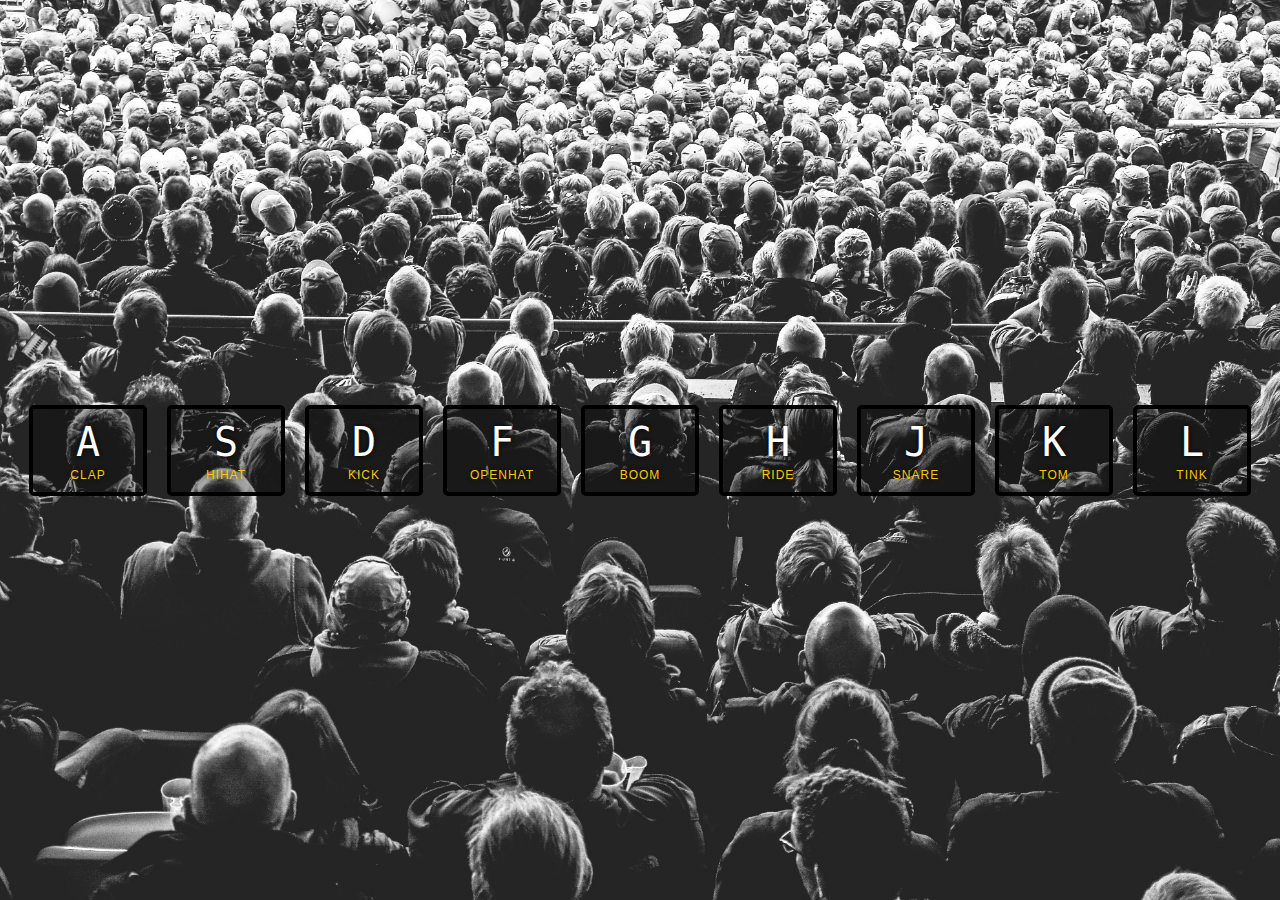
<file: 01 - JavaScript Drum Kit/index.html>
<!DOCTYPE html>
<html lang="en">
  <head>
    <meta charset="UTF-8" />
    <meta name="viewport" content="width=device-width, initial-scale=1.0" />
    <title>Document</title>
    <link rel="stylesheet" href="style.css" />
  </head>
  <body>
    <div class="keys">
      <div data-key="65" class="key">
        <kbd>A</kbd>
        <span class="sound">clap</span>
      </div>
      <div data-key="83" class="key">
        <kbd>S</kbd>
        <span class="sound">hihat</span>
      </div>
      <div data-key="68" class="key" v>
        <kbd>D</kbd>
        <span class="sound">kick</span>
      </div>
      <div data-key="70" class="key">
        <kbd>F</kbd>
        <span class="sound">openhat</span>
      </div>
      <div data-key="71" class="key">
        <kbd>G</kbd>
        <span class="sound">boom</span>
      </div>
      <div data-key="72" class="key">
        <kbd>H</kbd>
        <span class="sound">ride</span>
      </div>
      <div data-key="74" class="key">
        <kbd>J</kbd>
        <span class="sound">snare</span>
      </div>
      <div data-key="75" class="key">
        <kbd>K</kbd>
        <span class="sound">tom</span>
      </div>
      <div data-key="76" class="key">
        <kbd>L</kbd>
        <span class="sound">tink</span>
      </div>
    </div>
  </body>
  <audio data-key="65" src="sounds/clap.wav"></audio>
  <audio data-key="83" src="sounds/hihat.wav"></audio>
  <audio data-key="68" src="sounds/kick.wav"></audio>
  <audio data-key="70" src="sounds/openhat.wav"></audio>
  <audio data-key="71" src="sounds/boom.wav"></audio>
  <audio data-key="72" src="sounds/ride.wav"></audio>
  <audio data-key="74" src="sounds/snare.wav"></audio>
  <audio data-key="75" src="sounds/tom.wav"></audio>
  <audio data-key="76" src="sounds/tink.wav"></audio>
  <script>
    function playSound(e) {
      const audio = document.querySelector(`audio[data-key = "${e.keyCode}"]`);
      const key = document.querySelector(`.key[data-key = "${e.keyCode}"]`);
      audio.currentTime = 0;
      if (!audio) return;
      audio.play();
      key.classList.add("playing");
      // setTimeout(() => {
      //   key.classList.remove("playing");
      // }, 400);
    }

    window.addEventListener("keydown", playSound);

    function removeTransition(e) {
      if (e.propertyName !== "transform") return;

      this.classList.remove("playing");
    }

    const keys = document.querySelectorAll(".key");

    keys.forEach((key) =>
      key.addEventListener("transitionend", removeTransition)
    );
  </script>
</html>
</file>
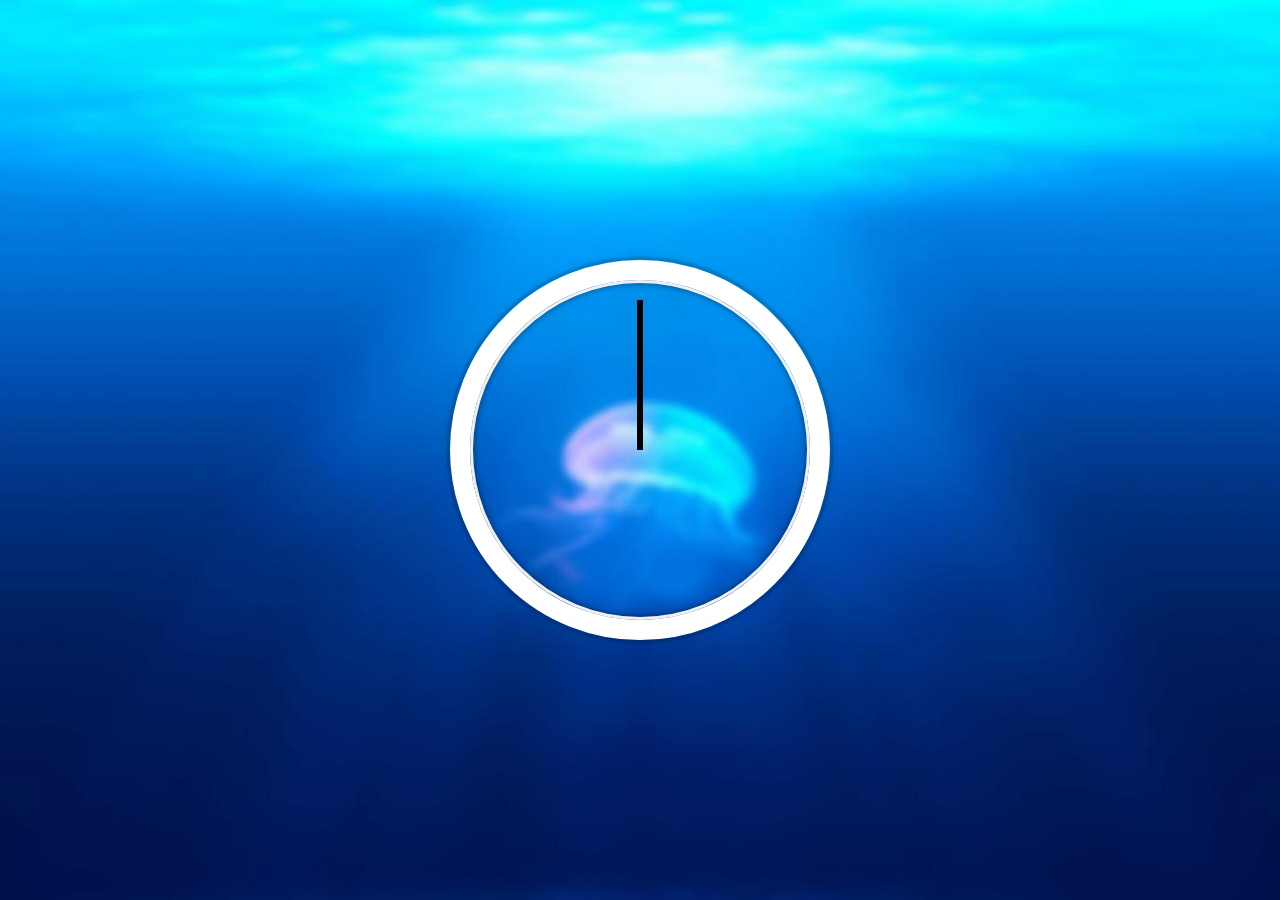
<file: 02 - CSS + JS Clock/index.html>
<!DOCTYPE html>
<html lang="en">
  <head>
    <meta charset="UTF-8" />
    <meta name="viewport" content="width=device-width, initial-scale=1.0" />
    <title>Clock</title>
    <style>
      html {
        background: #018ded url("clock-bg.jpg");
        background-size: cover;
        font-family: "helvetica neue";
        text-align: center;
        font-size: 10px;
      }

      body {
        margin: 0;
        font-size: 2rem;
        display: flex;
        flex: 1;
        min-height: 100vh;
        align-items: center;
      }

      .clock {
        width: 30rem;
        height: 30rem;
        border: 20px solid white;
        border-radius: 50%;
        margin: 50px auto;
        position: relative;
        padding: 2rem;
        box-shadow: 0 0 0 4px rgba(0, 0, 0, 0.1), inset 0 0 0 3px #efefef,
          inset 0 0 10px black, 0 0 10px rgba(0, 0, 0, 0.2);
      }

      .clock-face {
        position: relative;
        width: 100%;
        height: 100%;
        transform: translateY(
          -3px
        ); /* account for the height of the clock hands */
      }

      .hand {
        width: 50%;
        height: 6px;
        background: black;
        position: absolute;
        top: 50%;
        transform-origin: 100%;
        transform: rotate(90deg);
        transition: all 0.05s cubic-bezier(0.4, 2.3, 0.3, 1);
      }
    </style>
  </head>
  <body>
    <div class="clock">
      <div class="clock-face">
        <div class="hand hour-hand"></div>
        <div class="hand min-hand"></div>
        <div class="hand second-hand"></div>
      </div>
    </div>
  </body>

  <script></script>
</html>
</file>
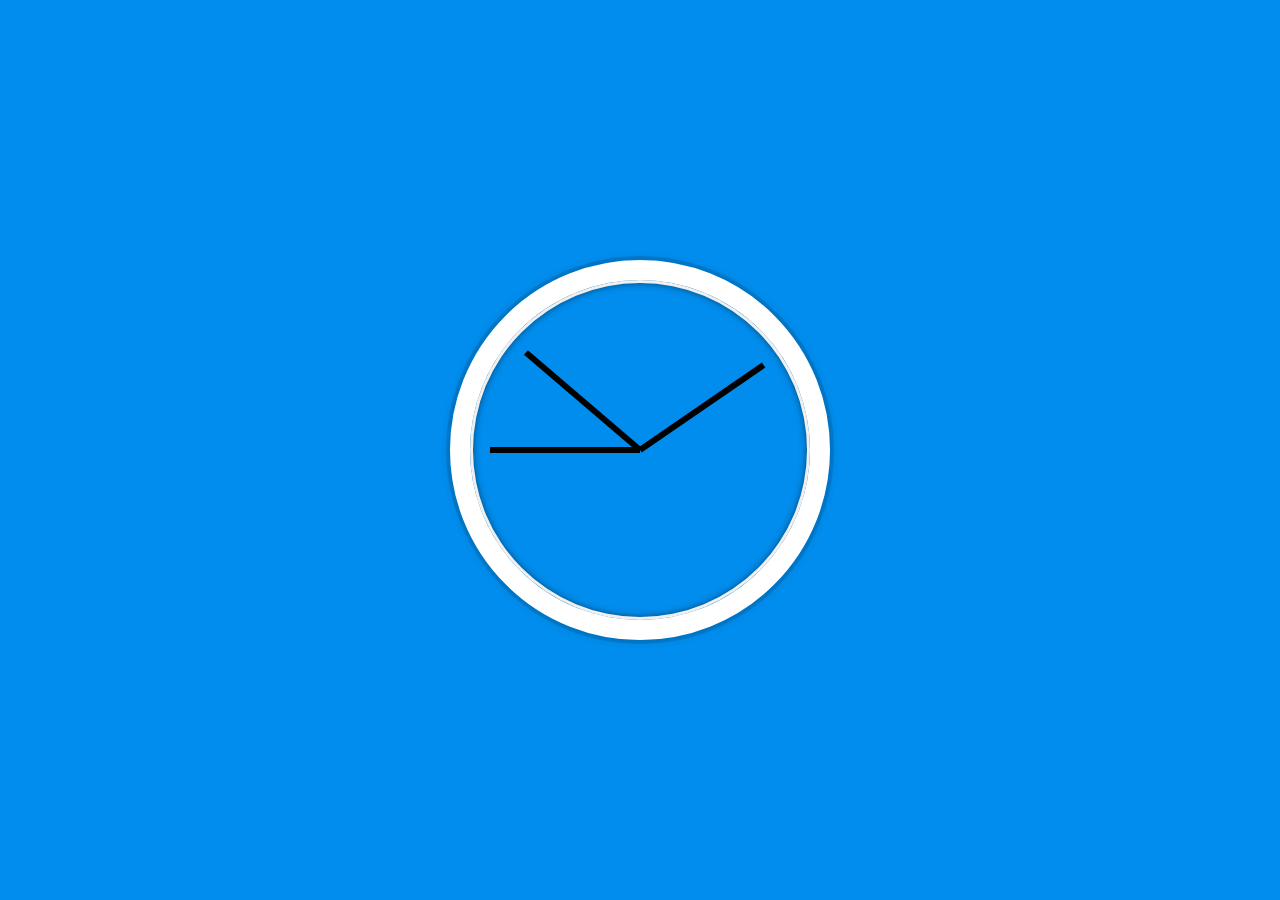
<file: 02 - JS and CSS Clock/index.html>
<!DOCTYPE html>
<html lang="en">
  <head>
    <meta charset="UTF-8" />
    <title>JS + CSS Clock</title>
    <link rel="icon" href="https://fav.farm/✅" />
  </head>
  <body>
    <div class="clock">
      <div class="clock-face">
        <div class="hand hour-hand"></div>
        <div class="hand min-hand"></div>
        <div class="hand second-hand"></div>
      </div>
    </div>

    <style>
      html {
        background: #018ded url(https://unsplash.it/1500/1000?image=881&blur=5);
        background-size: cover;
        font-family: "helvetica neue";
        text-align: center;
        font-size: 10px;
      }

      body {
        margin: 0;
        font-size: 2rem;
        display: flex;
        flex: 1;
        min-height: 100vh;
        align-items: center;
      }

      .clock {
        width: 30rem;
        height: 30rem;
        border: 20px solid white;
        border-radius: 50%;
        margin: 50px auto;
        position: relative;
        padding: 2rem;
        box-shadow: 0 0 0 4px rgba(0, 0, 0, 0.1), inset 0 0 0 3px #efefef,
          inset 0 0 10px black, 0 0 10px rgba(0, 0, 0, 0.2);
      }

      .clock-face {
        position: relative;
        width: 100%;
        height: 100%;
        transform: translateY(
          -3px
        ); /* account for the height of the clock hands */
      }

      .hand {
        width: 50%;
        height: 6px;
        background: black;
        position: absolute;
        top: 50%;
        transform-origin: 100%;
        transform: rotate(90deg);
        transition: all 0.05s;
        transition-timing-function: cubic-bezier(0.1, 2.7, 0.58, 1);
      }
    </style>

    <script>
      const secondHand = document.querySelector(".second-hand");
      const minsHand = document.querySelector(".min-hand");
      const hourHand = document.querySelector(".hour-hand");

      function setDate() {
        const now = new Date();

        const seconds = now.getSeconds();
        const secondsDegrees = (seconds / 60) * 360 + 90;
        secondHand.style.transform = `rotate(${secondsDegrees}deg)`;

        const mins = now.getMinutes();
        const minsDegrees = (mins / 60) * 360 + (seconds / 60) * 6 + 90;
        minsHand.style.transform = `rotate(${minsDegrees}deg)`;

        const hour = now.getHours();
        const hourDegrees = (hour / 12) * 360 + (mins / 60) * 30 + 90;
        hourHand.style.transform = `rotate(${hourDegrees}deg)`;
      }

      setInterval(setDate, 1000);

      setDate();
    </script>
  </body>
</html>
</file>
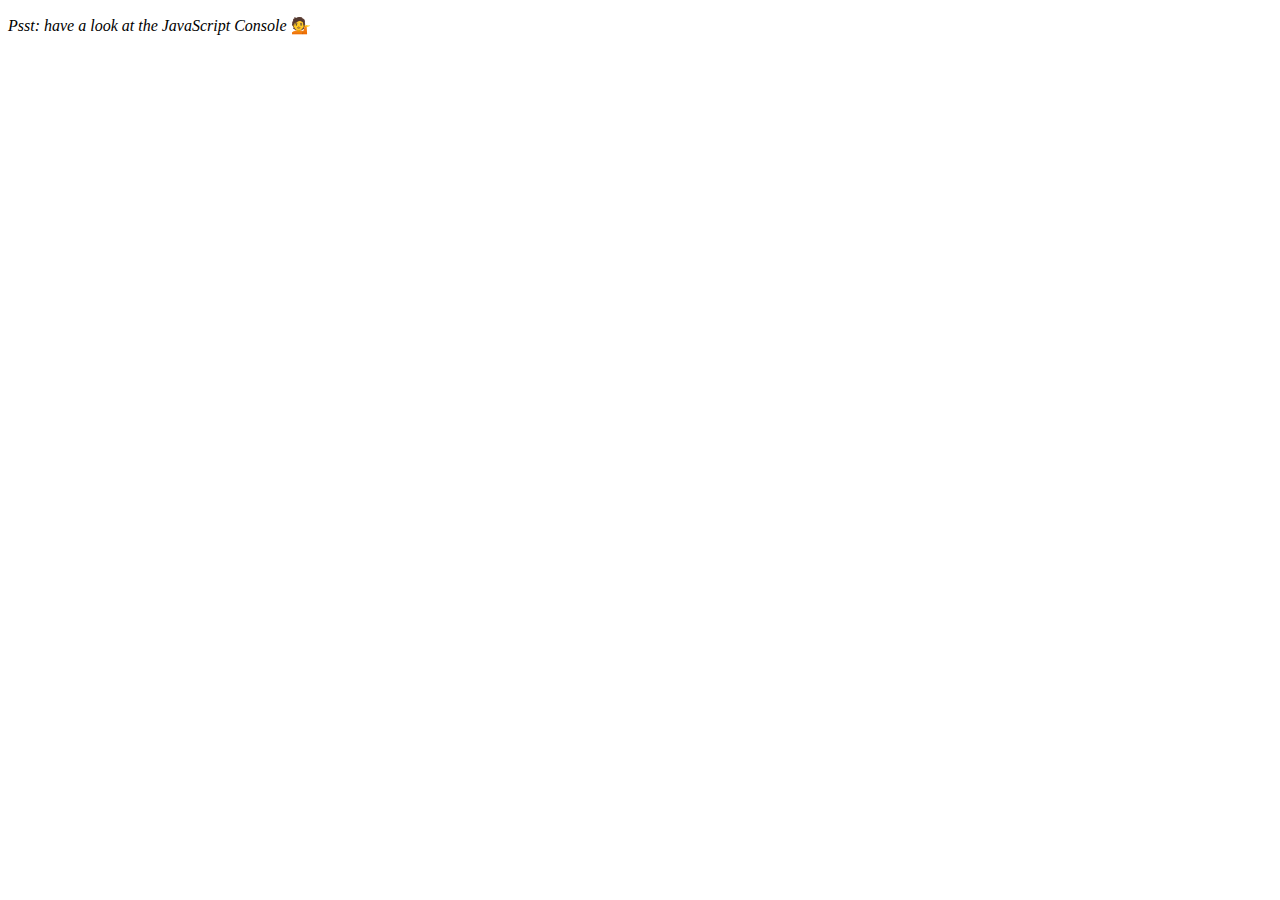
<file: 04 - Array Cardio Day 1/index.html>
<!DOCTYPE html>
<html lang="en">
  <head>
    <meta charset="UTF-8" />
    <title>Array Cardio 💪</title>
    <link rel="icon" href="https://fav.farm/🔥" />
  </head>
  <body>
    <p><em>Psst: have a look at the JavaScript Console</em> 💁</p>
    <script>
      // Get your shorts on - this is an array workout!
      // ## Array Cardio Day 1

      // Some data we can work with

      const inventors = [
        { first: "Albert", last: "Einstein", year: 1879, passed: 1955 },
        { first: "Isaac", last: "Newton", year: 1643, passed: 1727 },
        { first: "Galileo", last: "Galilei", year: 1564, passed: 1642 },
        { first: "Marie", last: "Curie", year: 1867, passed: 1934 },
        { first: "Johannes", last: "Kepler", year: 1571, passed: 1630 },
        { first: "Nicolaus", last: "Copernicus", year: 1473, passed: 1543 },
        { first: "Max", last: "Planck", year: 1858, passed: 1947 },
        { first: "Katherine", last: "Blodgett", year: 1898, passed: 1979 },
        { first: "Ada", last: "Lovelace", year: 1815, passed: 1852 },
        { first: "Sarah E.", last: "Goode", year: 1855, passed: 1905 },
        { first: "Lise", last: "Meitner", year: 1878, passed: 1968 },
        { first: "Hanna", last: "Hammarström", year: 1829, passed: 1909 },
      ];

      const people = [
        "Bernhard, Sandra",
        "Bethea, Erin",
        "Becker, Carl",
        "Bentsen, Lloyd",
        "Beckett, Samuel",
        "Blake, William",
        "Berger, Ric",
        "Beddoes, Mick",
        "Beethoven, Ludwig",
        "Belloc, Hilaire",
        "Begin, Menachem",
        "Bellow, Saul",
        "Benchley, Robert",
        "Blair, Robert",
        "Benenson, Peter",
        "Benjamin, Walter",
        "Berlin, Irving",
        "Benn, Tony",
        "Benson, Leana",
        "Bent, Silas",
        "Berle, Milton",
        "Berry, Halle",
        "Biko, Steve",
        "Beck, Glenn",
        "Bergman, Ingmar",
        "Black, Elk",
        "Berio, Luciano",
        "Berne, Eric",
        "Berra, Yogi",
        "Berry, Wendell",
        "Bevan, Aneurin",
        "Ben-Gurion, David",
        "Bevel, Ken",
        "Biden, Joseph",
        "Bennington, Chester",
        "Bierce, Ambrose",
        "Billings, Josh",
        "Birrell, Augustine",
        "Blair, Tony",
        "Beecher, Henry",
        "Biondo, Frank",
      ];

      // Array.prototype.filter()
      // 1. Filter the list of inventors for those who were born in the 1500's

      // Array.prototype.map()
      // 2. Give us an array of the inventors first and last names

      // Array.prototype.sort()
      // 3. Sort the inventors by birthdate, oldest to youngest

      // Array.prototype.reduce()
      // 4. How many years did all the inventors live all together?

      // 5. Sort the inventors by years lived

      // 6. create a list of Boulevards in Paris that contain 'de' anywhere in the name
      // https://en.wikipedia.org/wiki/Category:Boulevards_in_Paris

      // 7. sort Exercise
      // Sort the people alphabetically by last name

      // 8. Reduce Exercise
      // Sum up the instances of each of these
      const data = [
        "car",
        "car",
        "truck",
        "truck",
        "bike",
        "walk",
        "car",
        "van",
        "bike",
        "walk",
        "car",
        "van",
        "car",
        "truck",
      ];
    </script>
  </body>
</html>
</file>
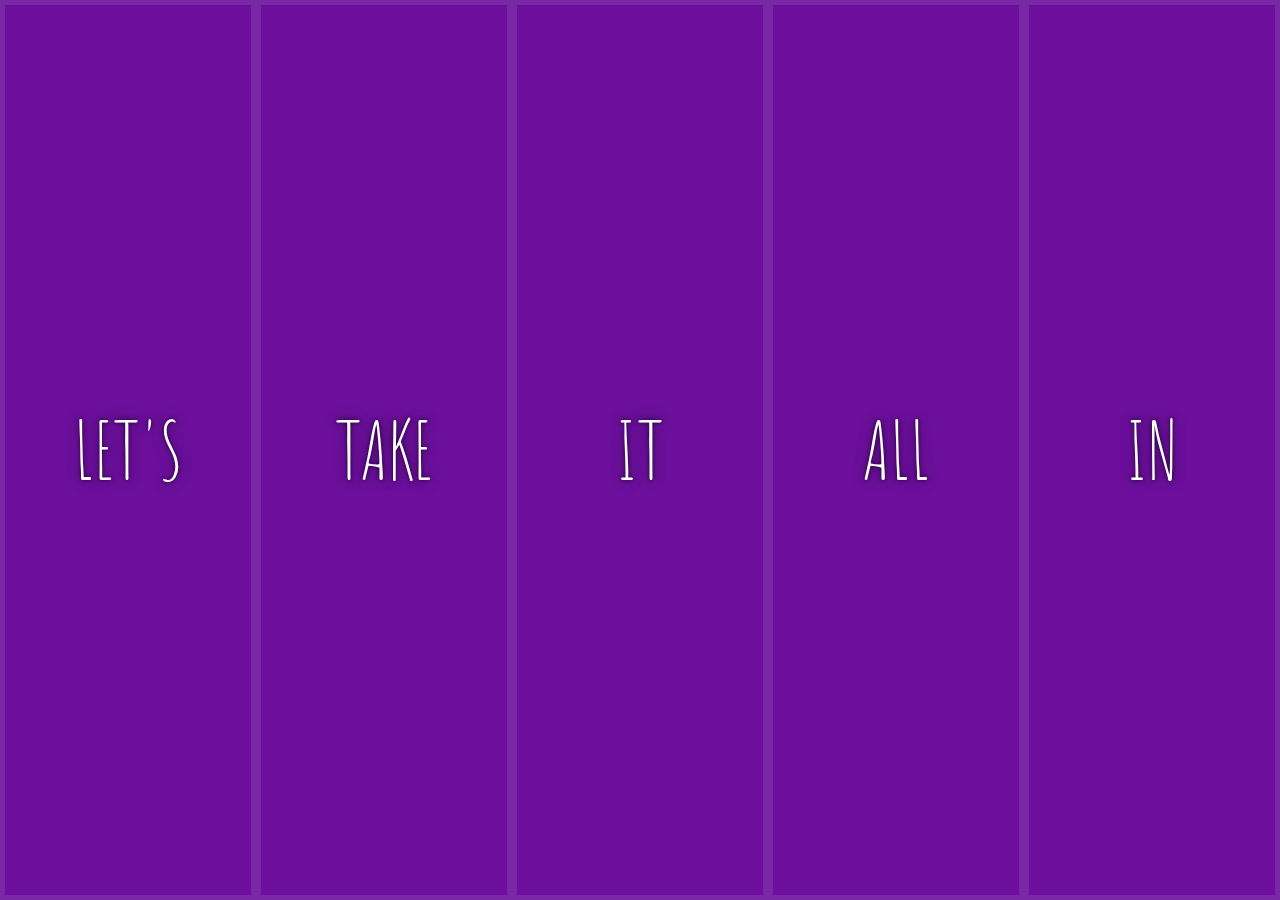
<file: 05 - Flex Panel Gallery/index.html>
<!DOCTYPE html>
<html lang="en">
  <head>
    <meta charset="UTF-8" />
    <title>Flex Panels 💪</title>
    <link
      href="https://fonts.googleapis.com/css?family=Amatic+SC"
      rel="stylesheet"
      type="text/css"
    />
    <link rel="icon" href="https://fav.farm/🔥" />
  </head>
  <body>
    <style>
      html {
        box-sizing: border-box;
        background: #ffc600;
        font-family: "helvetica neue";
        font-size: 20px;
        font-weight: 200;
      }

      body {
        margin: 0;
      }

      *,
      *:before,
      *:after {
        box-sizing: inherit;
      }

      .panels {
        min-height: 100vh;
        overflow: hidden;
        display: flex;
      }

      .panel {
        background: #6b0f9c;
        box-shadow: inset 0 0 0 5px rgba(255, 255, 255, 0.1);
        color: white;
        text-align: center;
        align-items: center;
        /* Safari transitionend event.propertyName === flex */
        /* Chrome + FF transitionend event.propertyName   === flex-grow */
        transition: font-size 0.7s cubic-bezier(0.61, -0.19, 0.7, -0.11),
          flex 0.7s cubic-bezier(0.61, -0.19, 0.7, -0.11), background 0.2s;
        font-size: 20px;
        background-size: cover;
        background-position: center;
        flex: 1;
        display: flex;
        justify-content: center;
        align-items: center;
        flex-direction: column;
      }

      .panel1 {
        background-image: url(https://images.unsplash.com/photo-1443891238287-325a8fddd0f7?q=80&w=2110&auto=format&fit=crop&ixlib=rb-4.1.0&ixid=M3wxMjA3fDB8MHxwaG90by1wYWdlfHx8fGVufDB8fHx8fA%3D%3D);
      }
      .panel2 {
        background-image: url(https://images.unsplash.com/photo-1447752875215-b2761acb3c5d?q=80&w=2070&auto=format&fit=crop&ixlib=rb-4.1.0&ixid=M3wxMjA3fDB8MHxwaG90by1wYWdlfHx8fGVufDB8fHx8fA%3D%3D);
      }
      .panel3 {
        background-image: url(https://images.unsplash.com/photo-1465188162913-8fb5709d6d57?ixlib=rb-0.3.5&q=80&fm=jpg&crop=faces&cs=tinysrgb&w=1500&h=1500&fit=crop&s=967e8a713a4e395260793fc8c802901d);
      }
      .panel4 {
        background-image: url(https://images.unsplash.com/photo-1442522772768-9032b6d10e3e?q=80&w=1170&auto=format&fit=crop&ixlib=rb-4.1.0&ixid=M3wxMjA3fDB8MHxwaG90by1wYWdlfHx8fGVufDB8fHx8fA%3D%3D);
      }
      .panel5 {
        background-image: url(https://images.unsplash.com/photo-1555759446-cf7598d7c14c?q=80&w=1170&auto=format&fit=crop&ixlib=rb-4.1.0&ixid=M3wxMjA3fDB8MHxwaG90by1wYWdlfHx8fGVufDB8fHx8fA%3D%3D);
      }

      /* Flex Children */
      .panel > * {
        margin: 0;
        width: 100%;
        transition: transform 0.5s;
        flex: 1 0 auto;
        display: flex;
        justify-content: center;
        align-items: center;
      }

      .panel > *:first-child {
        transform: translateY(-100%);
      }
      .panel.open-active > *:first-child {
        transform: translateY(0);
      }
      .panel > *:last-child {
        transform: translateY(100%);
      }
      .panel.open-active > *:last-child {
        transform: translateY(0);
      }

      .panel p {
        text-transform: uppercase;
        font-family: "Amatic SC", cursive;
        text-shadow: 0 0 4px rgba(0, 0, 0, 0.72), 0 0 14px rgba(0, 0, 0, 0.45);
        font-size: 2em;
      }

      .panel p:nth-child(2) {
        font-size: 4em;
      }

      .panel.open {
        font-size: 40px;
        flex: 5;
      }
    </style>

    <div class="panels">
      <div class="panel panel1">
        <p>Hey</p>
        <p>Let's</p>
        <p>Dance</p>
      </div>
      <div class="panel panel2">
        <p>Give</p>
        <p>Take</p>
        <p>Receive</p>
      </div>
      <div class="panel panel3">
        <p>Experience</p>
        <p>It</p>
        <p>Today</p>
      </div>
      <div class="panel panel4">
        <p>Give</p>
        <p>All</p>
        <p>You can</p>
      </div>
      <div class="panel panel5">
        <p>Life</p>
        <p>In</p>
        <p>Motion</p>
      </div>
    </div>

    <script>
      const panels = document.querySelectorAll(".panel");

      function toggleOpen() {
        this.classList.toggle("open");
      }

      function toggleActive(e) {
        if (e.propertyName.includes("flex")) {
          this.classList.toggle("open-active");
        }
      }

      panels.forEach((panel) => panel.addEventListener("click", toggleOpen));
      panels.forEach((panel) =>
        panel.addEventListener("transitionend", toggleActive)
      );
    </script>
  </body>
</html>
</file>
<file: 01 - JavaScript Drum Kit/style.css>
html {
  font-size: 10px;
  background: url("./background.jpg") bottom center;
  background-size: cover;
}

body,
html {
  margin: 0;
  padding: 0;
  font-family: sans-serif;
}

.keys {
  display: flex;
  flex: 1;
  min-height: 100vh;
  align-items: center;
  justify-content: center;
}

.key {
  border: 0.4rem solid black;
  border-radius: 0.5rem;
  margin: 1rem;
  font-size: 1.5rem;
  padding: 1rem 0.5rem;
  transition: all 0.07s ease;
  width: 10rem;
  text-align: center;
  color: white;
  background: rgba(0, 0, 0, 0.3);
  text-shadow: 0 0 0.5rem black;
  cursor: pointer;
}

kbd {
  display: block;
  font-size: 4rem;
}

.sound {
  font-size: 1.2rem;
  text-transform: uppercase;
  letter-spacing: 0.1rem;
  color: #ffc600;
}

.playing {
  transform: scale(1.1);
  border-color: #ffc600;
  box-shadow: 0 0 1rem #ffc600;
}
</file>
